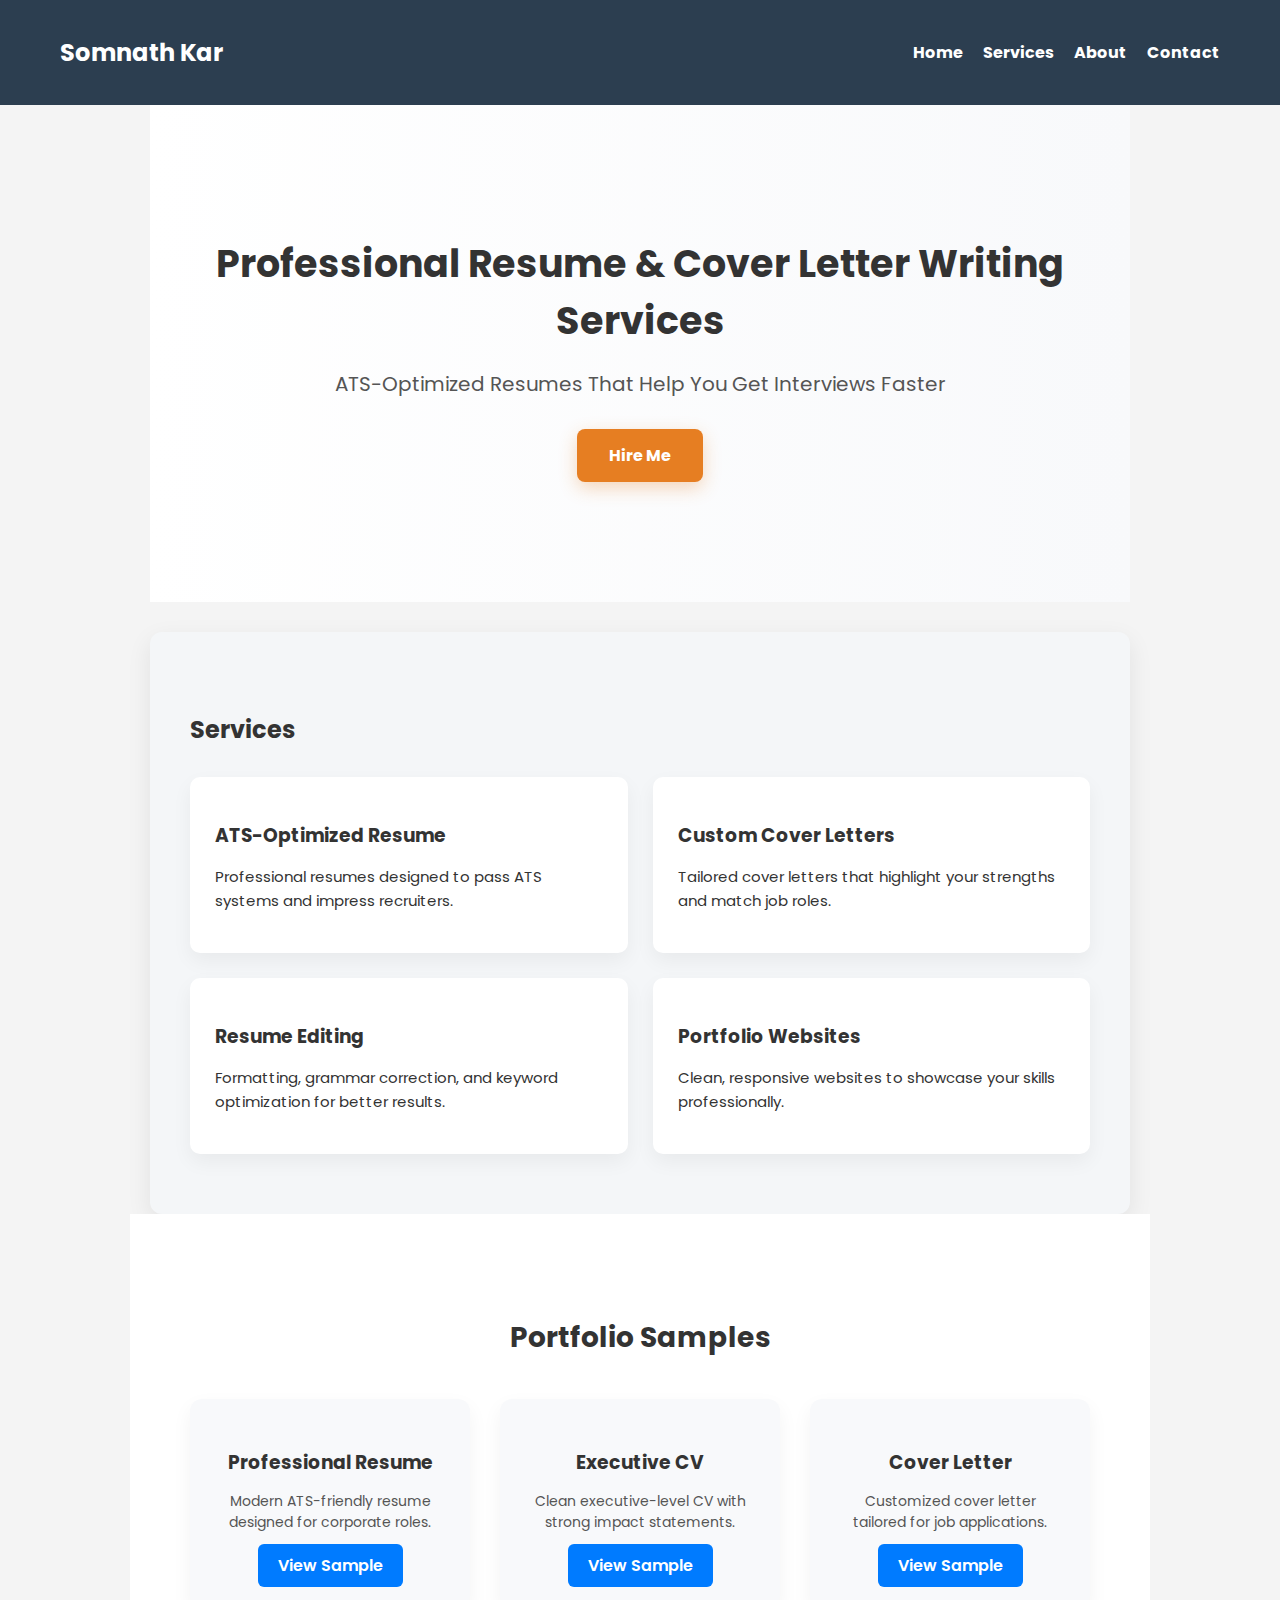
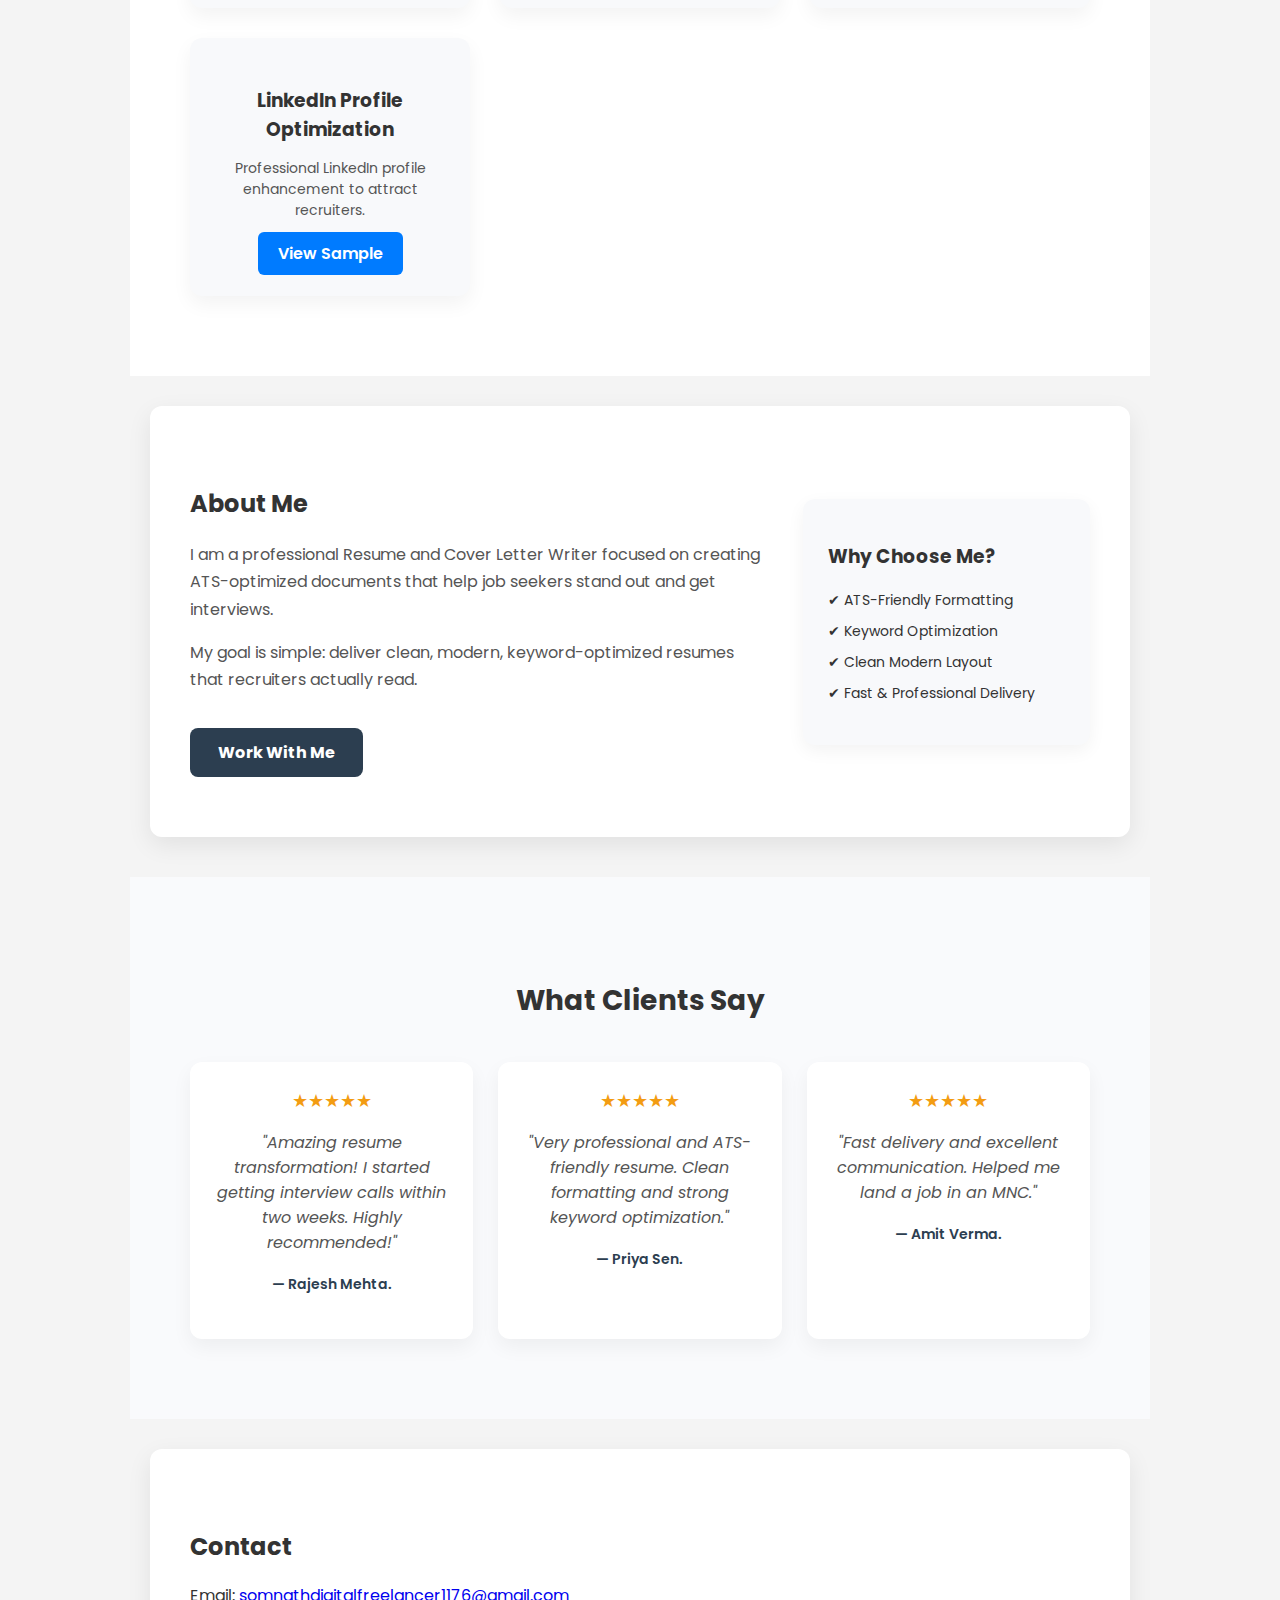
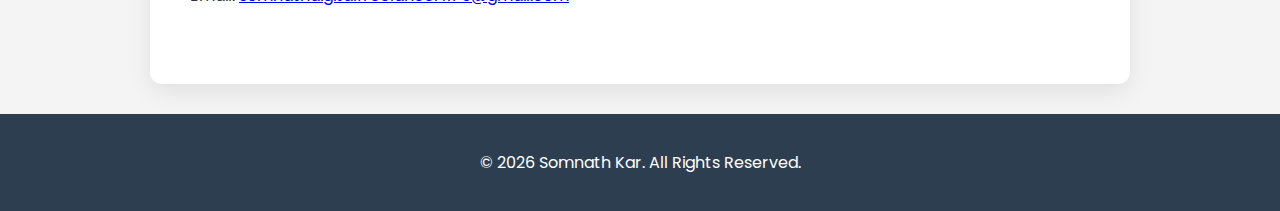
<file: index.html>
<!DOCTYPE html>
<html lang="en">
<head>
    <meta charset="UTF-8">
    <title>Somnath Kar | Resume & Cover Letter Writer</title>
    <meta name="viewport" content="width=device-width, initial-scale=1.0">
    <link href="https://fonts.googleapis.com/css2?family=Poppins:wght@400;600;700&display=swap" rel="stylesheet">
    <link rel="stylesheet" href="style.css">
</head>
<body>

<!-- Navigation -->
<nav>
    <h2>Somnath Kar</h2>
    <ul>
        <li><a href="#home">Home</a></li>
        <li><a href="#services">Services</a></li>
        <li><a href="#about">About</a></li>
        <li><a href="#contact">Contact</a></li>
    </ul>
</nav>

<!-- Hero Section -->
<section id="home">
    <h1>Professional Resume & Cover Letter Writing Services</h1>
    <p>ATS-Optimized Resumes That Help You Get Interviews Faster</p>
    <a href="#contact">Hire Me</a>
</section>

<!-- Services -->
<section id="services">
    <h2>Services</h2>
    <div class="service-container">

        <div class="service-card">
            <h3>ATS-Optimized Resume</h3>
            <p>Professional resumes designed to pass ATS systems and impress recruiters.</p>
        </div>

        <div class="service-card">
            <h3>Custom Cover Letters</h3>
            <p>Tailored cover letters that highlight your strengths and match job roles.</p>
        </div>

        <div class="service-card">
            <h3>Resume Editing</h3>
            <p>Formatting, grammar correction, and keyword optimization for better results.</p>
        </div>

        <div class="service-card">
            <h3>Portfolio Websites</h3>
            <p>Clean, responsive websites to showcase your skills professionally.</p>
        </div>

    </div>
</section>
<!-- Portfolio -->
<section id="portfolio">
    <h2 class="section-title">Portfolio Samples</h2>

    <div class="portfolio-container">

        <div class="portfolio-card">
            <h3>Professional Resume</h3>
            <p>Modern ATS-friendly resume designed for corporate roles.</p>
            <a href="#">View Sample</a>
        </div>

        <div class="portfolio-card">
            <h3>Executive CV</h3>
            <p>Clean executive-level CV with strong impact statements.</p>
            <a href="#">View Sample</a>
        </div>

        <div class="portfolio-card">
            <h3>Cover Letter</h3>
            <p>Customized cover letter tailored for job applications.</p>
            <a href="#">View Sample</a>
        </div>
        <div class="portfolio-card">
    <h3>LinkedIn Profile Optimization</h3>
    <p>Professional LinkedIn profile enhancement to attract recruiters.</p>
    <a href="#">View Sample</a>
</div>
    </div>
</section>


<!-- About -->
<section id="about">
    <div class="about-container">
        <div class="about-text">
            <h2>About Me</h2>
            <p>
                I am a professional Resume and Cover Letter Writer focused on creating 
                ATS-optimized documents that help job seekers stand out and get interviews.
            </p>
            <p>
                My goal is simple: deliver clean, modern, keyword-optimized resumes 
                that recruiters actually read.
            </p>
            <a href="#contact" class="about-btn">Work With Me</a>
        </div>

        <div class="about-highlight">
            <h3>Why Choose Me?</h3>
            <ul>
                <li>✔ ATS-Friendly Formatting</li>
                <li>✔ Keyword Optimization</li>
                <li>✔ Clean Modern Layout</li>
                <li>✔ Fast & Professional Delivery</li>
            </ul>
        </div>
    </div>
</section>

<!-- Testimonials -->
<section id="testimonials">
    <h2 class="section-title">What Clients Say</h2>

    <div class="testimonial-container">

        <div class="testimonial-card">
            <div class="stars">★★★★★</div>
            <p>
                "Amazing resume transformation! I started getting interview calls
                within two weeks. Highly recommended!"
            </p>
            <h4>— Rajesh Mehta.</h4>
        </div>

        <div class="testimonial-card">
            <div class="stars">★★★★★</div>
            <p>
                "Very professional and ATS-friendly resume. Clean formatting
                and strong keyword optimization."
            </p>
            <h4>— Priya Sen.</h4>
        </div>

        <div class="testimonial-card">
            <div class="stars">★★★★★</div>
            <p>
                "Fast delivery and excellent communication. Helped me land
                a job in an MNC."
            </p>
            <h4>— Amit Verma.</h4>
        </div>

    </div>
</section>

<!-- Contact -->
<section id="contact">
    <h2>Contact</h2>
    <p>Email: <a href="mailto:somnathdigitalfreelancer1176@gmail.com">
        somnathdigitalfreelancer1176@gmail.com
    </a></p>
</section>

<!-- Footer -->
<footer>
    <p>© 2026 Somnath Kar. All Rights Reserved.</p>
</footer>

</body>
</html>
</file>
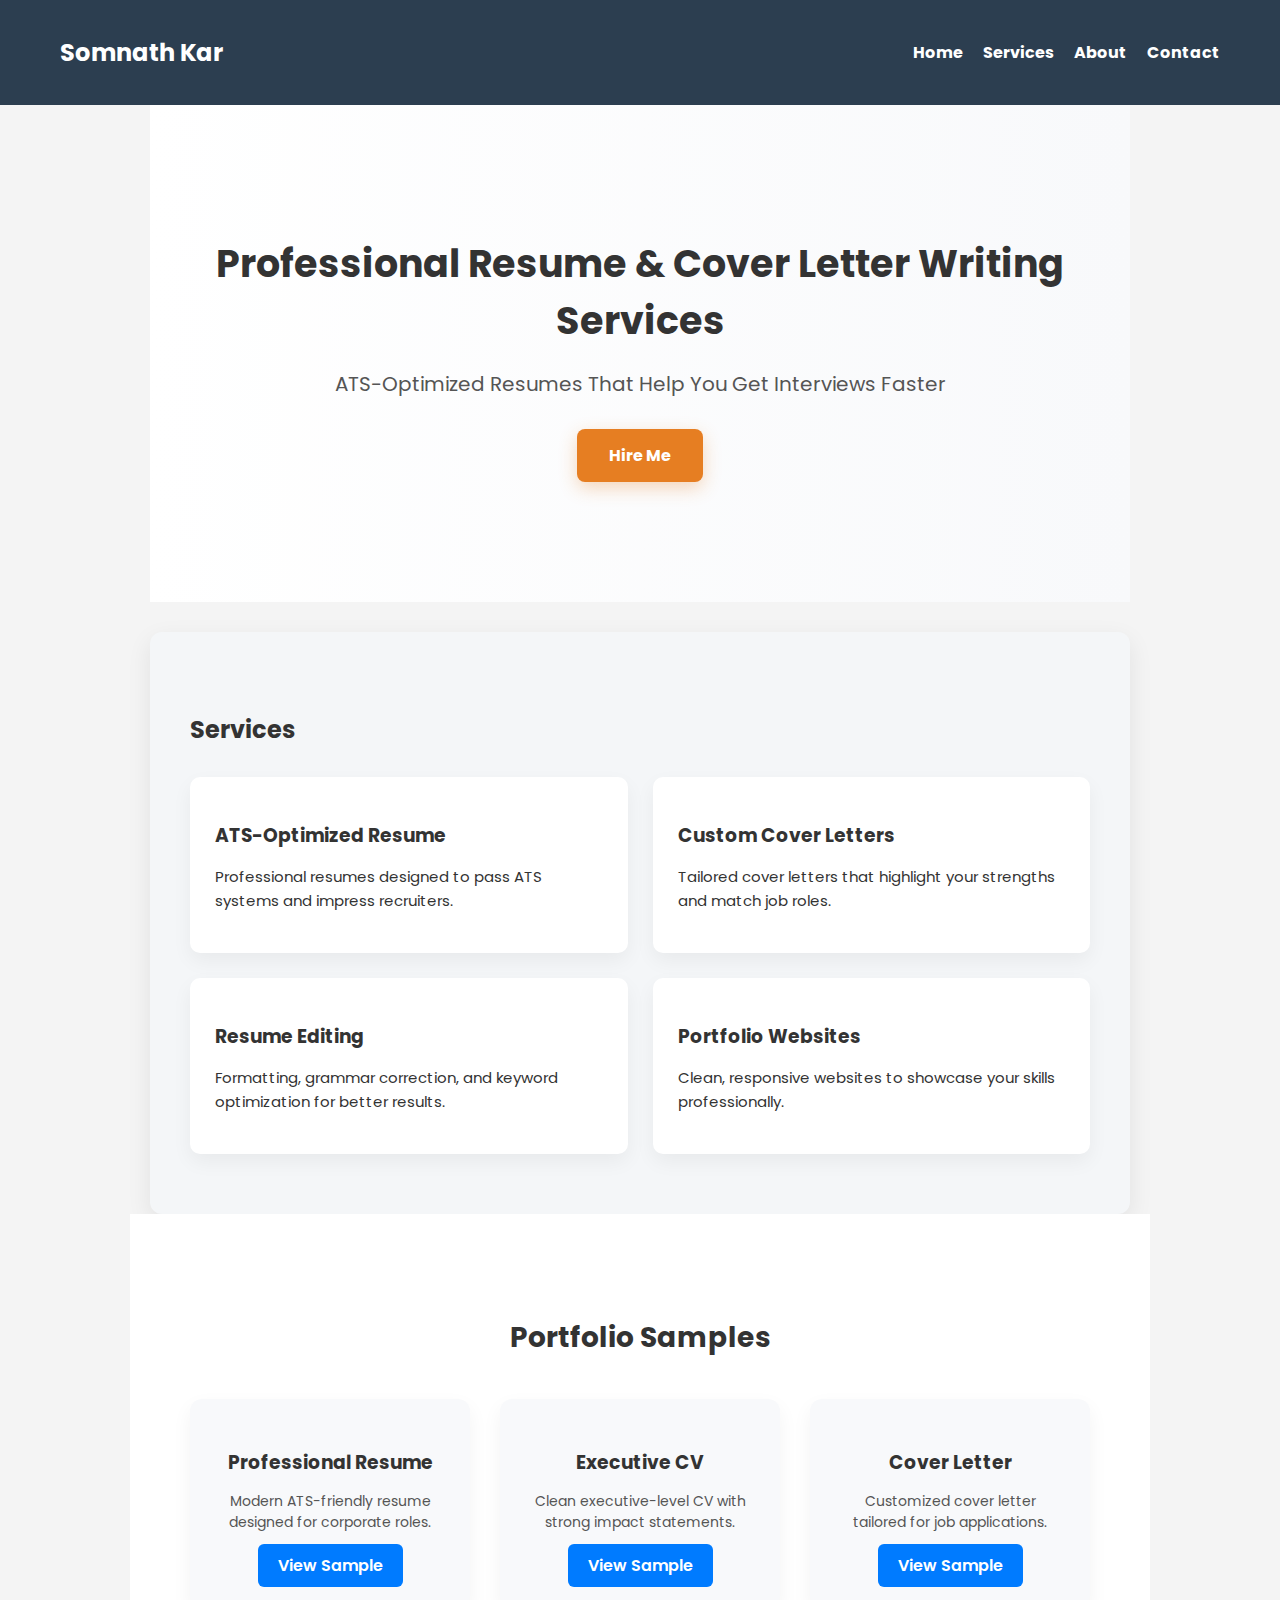
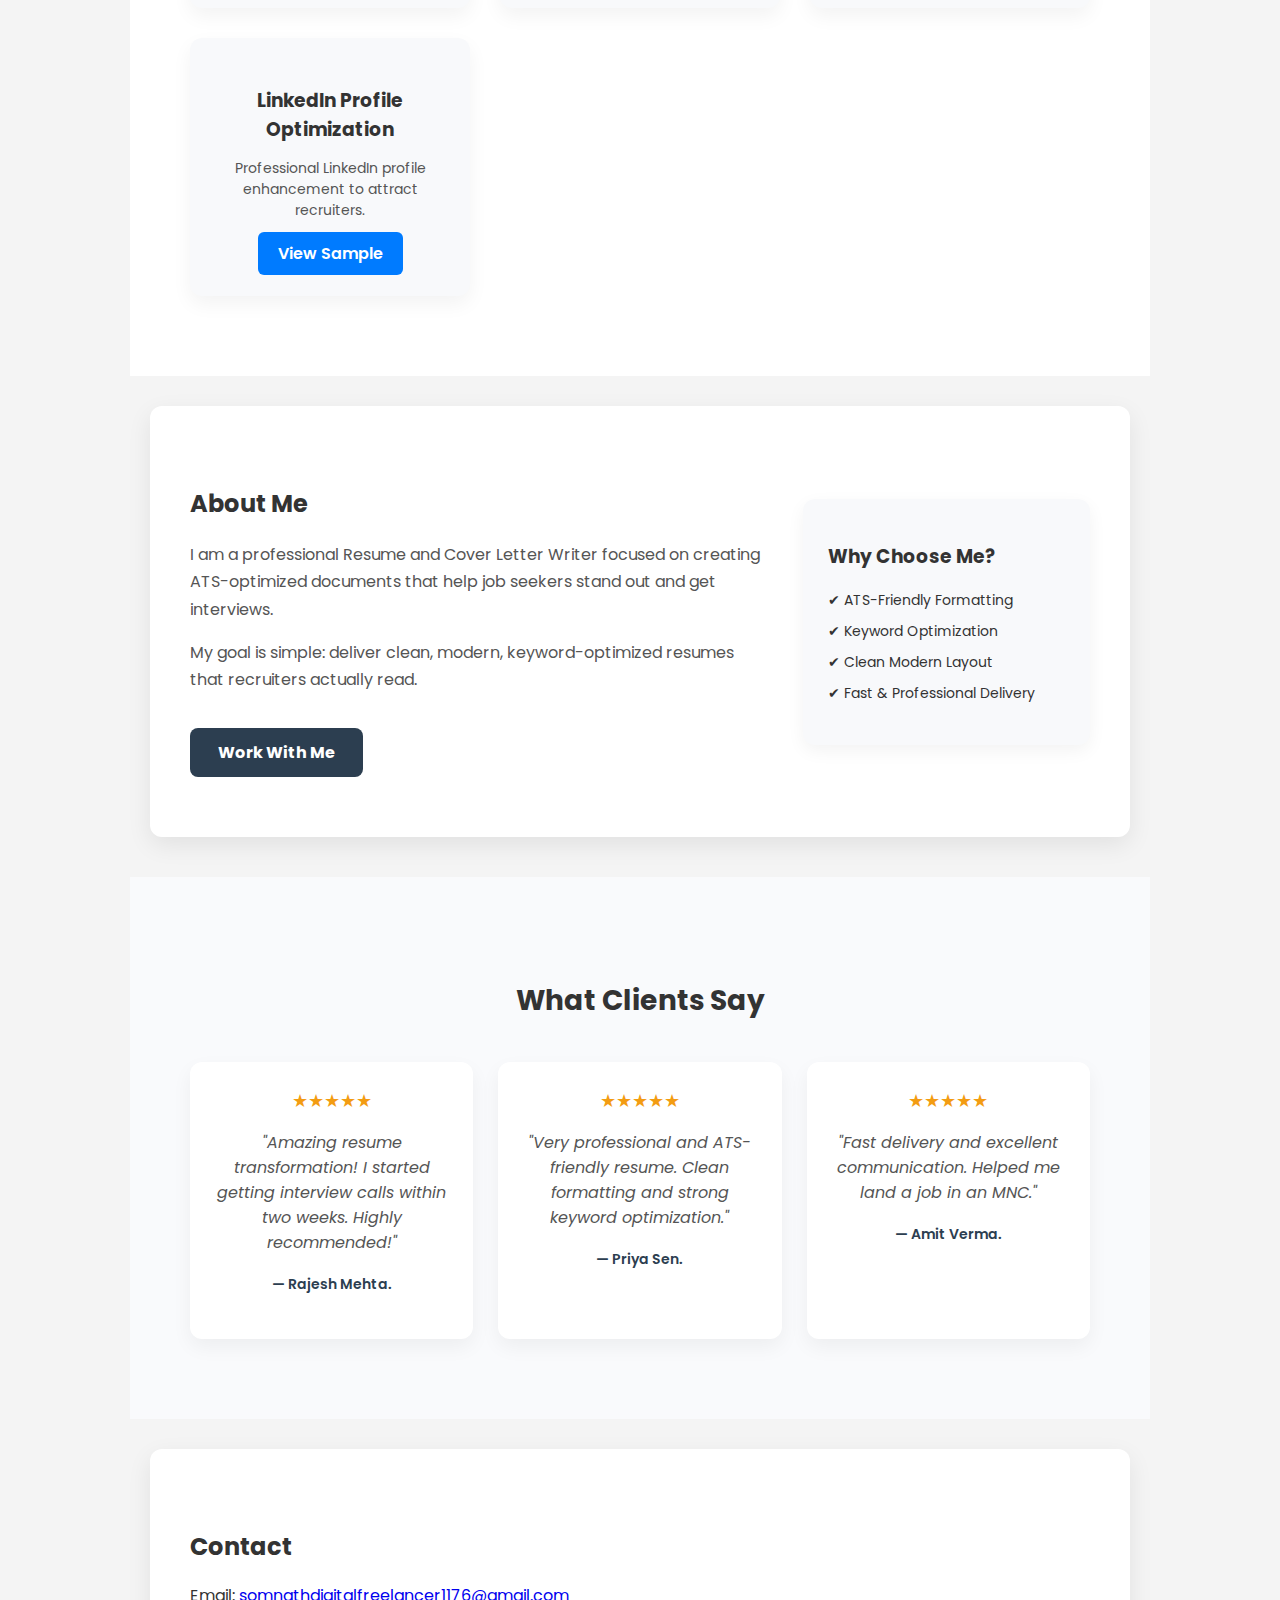
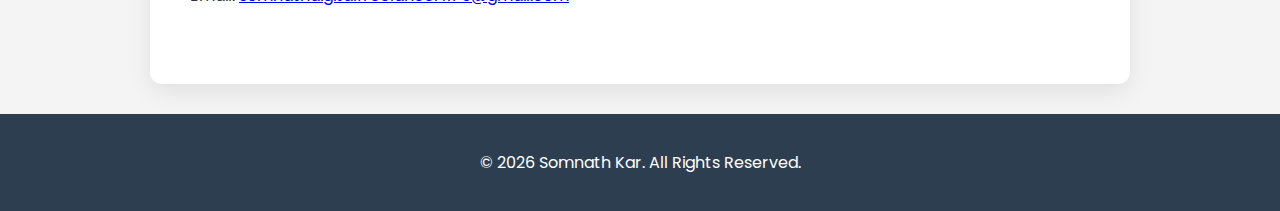
<file: Copy 1/index.html>
<!DOCTYPE html>
<html lang="en">
<head>
    <meta charset="UTF-8">
    <title>Somnath Kar | Resume & Cover Letter Writer</title>
    <meta name="viewport" content="width=device-width, initial-scale=1.0">
    <link href="https://fonts.googleapis.com/css2?family=Poppins:wght@400;600;700&display=swap" rel="stylesheet">
    <link rel="stylesheet" href="style.css">
</head>
<body>

<!-- Navigation -->
<nav>
    <h2>Somnath Kar</h2>
    <ul>
        <li><a href="#home">Home</a></li>
        <li><a href="#services">Services</a></li>
        <li><a href="#about">About</a></li>
        <li><a href="#contact">Contact</a></li>
    </ul>
</nav>

<!-- Hero Section -->
<section id="home">
    <h1>Professional Resume & Cover Letter Writing Services</h1>
    <p>ATS-Optimized Resumes That Help You Get Interviews Faster</p>
    <a href="#contact">Hire Me</a>
</section>

<!-- Services -->
<section id="services">
    <h2>Services</h2>
    <div class="service-container">

        <div class="service-card">
            <h3>ATS-Optimized Resume</h3>
            <p>Professional resumes designed to pass ATS systems and impress recruiters.</p>
        </div>

        <div class="service-card">
            <h3>Custom Cover Letters</h3>
            <p>Tailored cover letters that highlight your strengths and match job roles.</p>
        </div>

        <div class="service-card">
            <h3>Resume Editing</h3>
            <p>Formatting, grammar correction, and keyword optimization for better results.</p>
        </div>

        <div class="service-card">
            <h3>Portfolio Websites</h3>
            <p>Clean, responsive websites to showcase your skills professionally.</p>
        </div>

    </div>
</section>
<!-- Portfolio -->
<section id="portfolio">
    <h2 class="section-title">Portfolio Samples</h2>

    <div class="portfolio-container">

        <div class="portfolio-card">
            <h3>Professional Resume</h3>
            <p>Modern ATS-friendly resume designed for corporate roles.</p>
            <a href="#">View Sample</a>
        </div>

        <div class="portfolio-card">
            <h3>Executive CV</h3>
            <p>Clean executive-level CV with strong impact statements.</p>
            <a href="#">View Sample</a>
        </div>

        <div class="portfolio-card">
            <h3>Cover Letter</h3>
            <p>Customized cover letter tailored for job applications.</p>
            <a href="#">View Sample</a>
        </div>
        <div class="portfolio-card">
    <h3>LinkedIn Profile Optimization</h3>
    <p>Professional LinkedIn profile enhancement to attract recruiters.</p>
    <a href="#">View Sample</a>
</div>
    </div>
</section>


<!-- About -->
<section id="about">
    <div class="about-container">
        <div class="about-text">
            <h2>About Me</h2>
            <p>
                I am a professional Resume and Cover Letter Writer focused on creating 
                ATS-optimized documents that help job seekers stand out and get interviews.
            </p>
            <p>
                My goal is simple: deliver clean, modern, keyword-optimized resumes 
                that recruiters actually read.
            </p>
            <a href="#contact" class="about-btn">Work With Me</a>
        </div>

        <div class="about-highlight">
            <h3>Why Choose Me?</h3>
            <ul>
                <li>✔ ATS-Friendly Formatting</li>
                <li>✔ Keyword Optimization</li>
                <li>✔ Clean Modern Layout</li>
                <li>✔ Fast & Professional Delivery</li>
            </ul>
        </div>
    </div>
</section>

<!-- Testimonials -->
<section id="testimonials">
    <h2 class="section-title">What Clients Say</h2>

    <div class="testimonial-container">

        <div class="testimonial-card">
            <div class="stars">★★★★★</div>
            <p>
                "Amazing resume transformation! I started getting interview calls
                within two weeks. Highly recommended!"
            </p>
            <h4>— Rajesh Mehta.</h4>
        </div>

        <div class="testimonial-card">
            <div class="stars">★★★★★</div>
            <p>
                "Very professional and ATS-friendly resume. Clean formatting
                and strong keyword optimization."
            </p>
            <h4>— Priya Sen.</h4>
        </div>

        <div class="testimonial-card">
            <div class="stars">★★★★★</div>
            <p>
                "Fast delivery and excellent communication. Helped me land
                a job in an MNC."
            </p>
            <h4>— Amit Verma.</h4>
        </div>

    </div>
</section>

<!-- Contact -->
<section id="contact">
    <h2>Contact</h2>
    <p>Email: <a href="mailto:somnathdigitalfreelancer1176@gmail.com">
        somnathdigitalfreelancer1176@gmail.com
    </a></p>
</section>

<!-- Footer -->
<footer>
    <p>© 2026 Somnath Kar. All Rights Reserved.</p>
</footer>

</body>
</html>
</file>
<file: style.css>
html {
    scroll-behavior: smooth;
}

/* Reset basic spacing */
body {
    margin: 0;
    padding-top: 70px;
    font-family: 'Poppins', sans-serif;
    background-color: #f4f4f4;
    color: #333;
}

/* Navigation */
nav {
    background-color: #2c3e50;
    color: white;
    padding: 15px 60px;
    display: flex;
    justify-content: space-between;
    align-items: center;

    position: fixed;
    top: 0;
    width: 100%;
    box-sizing: border-box;
}



nav ul {
    list-style: none;
    display: flex;
    gap: 20px;
    margin: 0;
}

nav a {
    color: white;
    text-decoration: none;
    font-weight: bold;
}

nav a:hover {
    color: #e67e22;
}

/* Sections */
section {
    padding: 100px 40px 60px 40px;
    max-width: 900px;
    margin: auto;
    scroll-margin-top: 80px;
}




/* Hero Section */
#home {
    text-align: center;
    background: linear-gradient(to right, #ffffff, #f8f9fb);
    padding: 140px 40px 120px 40px;
}


#home h1 {
    font-size: 38px;
    margin-bottom: 15px;
    font-weight: 700;
}


#home p {
    font-size: 20px;
    margin-bottom: 30px;
    color: #555;
}


#home a {
    display: inline-block;
    padding: 14px 32px;
    background-color: #e67e22;
    color: white;
    text-decoration: none;
    border-radius: 8px;
    font-weight: bold;
    transition: all 0.3s ease;
    box-shadow: 0 6px 18px rgba(230, 126, 34, 0.3);
}


#home a:hover {
    background-color: #d35400;
    transform: translateY(-3px);
    box-shadow: 0 12px 25px rgba(230, 126, 34, 0.4);
}


/* Other Sections */
#services, #about, #contact {
    background-color: white;
    margin-top: 30px;
    border-radius: 12px;
    padding: 60px 40px;
    box-shadow: 0 8px 25px rgba(0, 0, 0, 0.08);
}


/* Footer */
footer {
    text-align: center;
    padding: 20px;
    background-color: #2c3e50;
    color: white;
    margin-top: 30px;
}
.service-container {
    display: grid;
    grid-template-columns: repeat(2, 1fr);
    gap: 25px;
    margin-top: 30px;
}


.service-card {
    background: #ffffff;
    padding: 25px;
    border-radius: 10px;
    box-shadow: 0 8px 20px rgba(0, 0, 0, 0.05);
    transition: transform 0.3s ease, box-shadow 0.3s ease;
}
#services {
    background-color: #f4f6f8;
    padding: 60px 40px;
}


.service-card h3 {
    margin-bottom: 10px;
}

.service-card p {
    font-size: 15px;
    line-height: 1.6;
}


.service-card:hover {
    transform: translateY(-5px);
    box-shadow: 0 12px 25px rgba(0, 0, 0, 0.1);
}
/* About Section Layout */
.about-container {
    display: grid;
    grid-template-columns: 2fr 1fr;
    gap: 40px;
    align-items: center;
}

.about-text p {
    margin-bottom: 15px;
    line-height: 1.7;
    color: #555;
}

.about-btn {
    display: inline-block;
    margin-top: 20px;
    padding: 12px 28px;
    background-color: #2c3e50;
    color: white;
    text-decoration: none;
    border-radius: 8px;
    font-weight: bold;
    transition: 0.3s ease;
}

.about-btn:hover {
    background-color: #1a252f;
    transform: translateY(-2px);
}

.about-highlight {
    background: #f8f9fb;
    padding: 25px;
    border-radius: 12px;
    box-shadow: 0 6px 18px rgba(0, 0, 0, 0.05);
}

.about-highlight ul {
    list-style: none;
    padding: 0;
}

.about-highlight li {
    margin-bottom: 10px;
    font-size: 14px;
}
/* Testimonials Section */
#testimonials {
    margin-top: 40px;
}

.testimonial-container {
    display: grid;
    grid-template-columns: repeat(2, 1fr);
    gap: 25px;
    margin-top: 30px;
}

.testimonial-card {
    background: #ffffff;
    padding: 25px;
    border-radius: 12px;
    box-shadow: 0 6px 18px rgba(0, 0, 0, 0.06);
}

.testimonial-card p {
    font-style: italic;
    color: #555;
    margin-bottom: 15px;
}

.testimonial-card h4 {
    font-size: 14px;
    color: #2c3e50;
}
/* Responsive Design */
@media (max-width: 768px) {

    nav {
        flex-direction: column;
        gap: 10px;
        padding: 15px 20px;
    }

    .service-container {
        grid-template-columns: 1fr;
    }

    .about-container {
        grid-template-columns: 1fr;
    }

    .testimonial-container {
        grid-template-columns: 1fr;
    }

}

#testimonials {
    padding: 80px 60px;
    background: #f9fafc;
    text-align: center;
}

.section-title {
    font-size: 28px;
    margin-bottom: 40px;
}

.testimonial-container {
    display: grid;
    grid-template-columns: repeat(auto-fit, minmax(250px, 1fr));
    gap: 25px;
}

.testimonial-card {
    background: white;
    padding: 25px;
    border-radius: 12px;
    box-shadow: 0 8px 20px rgba(0, 0, 0, 0.05);
    transition: transform 0.3s ease;
}

.testimonial-card:hover {
    transform: translateY(-8px);
    box-shadow: 0 15px 35px rgba(0, 0, 0, 0.12);
}


.testimonial-card p {
    font-style: italic;
    margin-bottom: 15px;
}

.testimonial-card h4 {
    font-weight: 600;
    color: #2c3e50;
}
.stars {
    color: #f39c12;
    margin-bottom: 10px;
    font-size: 18px;
}
#portfolio {
    padding: 80px 60px;
    background: #ffffff;
    text-align: center;
}

.portfolio-container {
    display: grid;
    grid-template-columns: repeat(auto-fit, minmax(250px, 1fr));
    gap: 30px;
    margin-top: 40px;
}

.portfolio-card {
    background: #f8f9fb;
    padding: 30px;
    border-radius: 12px;
    box-shadow: 0 8px 20px rgba(0, 0, 0, 0.05);
    transition: transform 0.3s ease, box-shadow 0.3s ease;
}

.portfolio-card:hover {
    transform: translateY(-8px);
    box-shadow: 0 15px 35px rgba(0, 0, 0, 0.12);
}

.portfolio-card h3 {
    margin-bottom: 10px;
}

.portfolio-card p {
    font-size: 14px;
    color: #555;
    margin-bottom: 20px;
}

.portfolio-card a {
    text-decoration: none;
    background: #007bff;
    color: white;
    padding: 10px 20px;
    border-radius: 6px;
    font-weight: 600;
    transition: background 0.3s ease;
}

.portfolio-card a:hover {
    background: #d35400;
}
</file>
<file: Copy 1/style.css>
html {
    scroll-behavior: smooth;
}

/* Reset basic spacing */
body {
    margin: 0;
    padding-top: 70px;
    font-family: 'Poppins', sans-serif;
    background-color: #f4f4f4;
    color: #333;
}

/* Navigation */
nav {
    background-color: #2c3e50;
    color: white;
    padding: 15px 60px;
    display: flex;
    justify-content: space-between;
    align-items: center;

    position: fixed;
    top: 0;
    width: 100%;
    box-sizing: border-box;
}



nav ul {
    list-style: none;
    display: flex;
    gap: 20px;
    margin: 0;
}

nav a {
    color: white;
    text-decoration: none;
    font-weight: bold;
}

nav a:hover {
    color: #e67e22;
}

/* Sections */
section {
    padding: 100px 40px 60px 40px;
    max-width: 900px;
    margin: auto;
    scroll-margin-top: 80px;
}




/* Hero Section */
#home {
    text-align: center;
    background: linear-gradient(to right, #ffffff, #f8f9fb);
    padding: 140px 40px 120px 40px;
}


#home h1 {
    font-size: 38px;
    margin-bottom: 15px;
    font-weight: 700;
}


#home p {
    font-size: 20px;
    margin-bottom: 30px;
    color: #555;
}


#home a {
    display: inline-block;
    padding: 14px 32px;
    background-color: #e67e22;
    color: white;
    text-decoration: none;
    border-radius: 8px;
    font-weight: bold;
    transition: all 0.3s ease;
    box-shadow: 0 6px 18px rgba(230, 126, 34, 0.3);
}


#home a:hover {
    background-color: #d35400;
    transform: translateY(-3px);
    box-shadow: 0 12px 25px rgba(230, 126, 34, 0.4);
}


/* Other Sections */
#services, #about, #contact {
    background-color: white;
    margin-top: 30px;
    border-radius: 12px;
    padding: 60px 40px;
    box-shadow: 0 8px 25px rgba(0, 0, 0, 0.08);
}


/* Footer */
footer {
    text-align: center;
    padding: 20px;
    background-color: #2c3e50;
    color: white;
    margin-top: 30px;
}
.service-container {
    display: grid;
    grid-template-columns: repeat(2, 1fr);
    gap: 25px;
    margin-top: 30px;
}


.service-card {
    background: #ffffff;
    padding: 25px;
    border-radius: 10px;
    box-shadow: 0 8px 20px rgba(0, 0, 0, 0.05);
    transition: transform 0.3s ease, box-shadow 0.3s ease;
}
#services {
    background-color: #f4f6f8;
    padding: 60px 40px;
}


.service-card h3 {
    margin-bottom: 10px;
}

.service-card p {
    font-size: 15px;
    line-height: 1.6;
}


.service-card:hover {
    transform: translateY(-5px);
    box-shadow: 0 12px 25px rgba(0, 0, 0, 0.1);
}
/* About Section Layout */
.about-container {
    display: grid;
    grid-template-columns: 2fr 1fr;
    gap: 40px;
    align-items: center;
}

.about-text p {
    margin-bottom: 15px;
    line-height: 1.7;
    color: #555;
}

.about-btn {
    display: inline-block;
    margin-top: 20px;
    padding: 12px 28px;
    background-color: #2c3e50;
    color: white;
    text-decoration: none;
    border-radius: 8px;
    font-weight: bold;
    transition: 0.3s ease;
}

.about-btn:hover {
    background-color: #1a252f;
    transform: translateY(-2px);
}

.about-highlight {
    background: #f8f9fb;
    padding: 25px;
    border-radius: 12px;
    box-shadow: 0 6px 18px rgba(0, 0, 0, 0.05);
}

.about-highlight ul {
    list-style: none;
    padding: 0;
}

.about-highlight li {
    margin-bottom: 10px;
    font-size: 14px;
}
/* Testimonials Section */
#testimonials {
    margin-top: 40px;
}

.testimonial-container {
    display: grid;
    grid-template-columns: repeat(2, 1fr);
    gap: 25px;
    margin-top: 30px;
}

.testimonial-card {
    background: #ffffff;
    padding: 25px;
    border-radius: 12px;
    box-shadow: 0 6px 18px rgba(0, 0, 0, 0.06);
}

.testimonial-card p {
    font-style: italic;
    color: #555;
    margin-bottom: 15px;
}

.testimonial-card h4 {
    font-size: 14px;
    color: #2c3e50;
}
/* Responsive Design */
@media (max-width: 768px) {

    nav {
        flex-direction: column;
        gap: 10px;
        padding: 15px 20px;
    }

    .service-container {
        grid-template-columns: 1fr;
    }

    .about-container {
        grid-template-columns: 1fr;
    }

    .testimonial-container {
        grid-template-columns: 1fr;
    }

}

#testimonials {
    padding: 80px 60px;
    background: #f9fafc;
    text-align: center;
}

.section-title {
    font-size: 28px;
    margin-bottom: 40px;
}

.testimonial-container {
    display: grid;
    grid-template-columns: repeat(auto-fit, minmax(250px, 1fr));
    gap: 25px;
}

.testimonial-card {
    background: white;
    padding: 25px;
    border-radius: 12px;
    box-shadow: 0 8px 20px rgba(0, 0, 0, 0.05);
    transition: transform 0.3s ease;
}

.testimonial-card:hover {
    transform: translateY(-8px);
    box-shadow: 0 15px 35px rgba(0, 0, 0, 0.12);
}


.testimonial-card p {
    font-style: italic;
    margin-bottom: 15px;
}

.testimonial-card h4 {
    font-weight: 600;
    color: #2c3e50;
}
.stars {
    color: #f39c12;
    margin-bottom: 10px;
    font-size: 18px;
}
#portfolio {
    padding: 80px 60px;
    background: #ffffff;
    text-align: center;
}

.portfolio-container {
    display: grid;
    grid-template-columns: repeat(auto-fit, minmax(250px, 1fr));
    gap: 30px;
    margin-top: 40px;
}

.portfolio-card {
    background: #f8f9fb;
    padding: 30px;
    border-radius: 12px;
    box-shadow: 0 8px 20px rgba(0, 0, 0, 0.05);
    transition: transform 0.3s ease, box-shadow 0.3s ease;
}

.portfolio-card:hover {
    transform: translateY(-8px);
    box-shadow: 0 15px 35px rgba(0, 0, 0, 0.12);
}

.portfolio-card h3 {
    margin-bottom: 10px;
}

.portfolio-card p {
    font-size: 14px;
    color: #555;
    margin-bottom: 20px;
}

.portfolio-card a {
    text-decoration: none;
    background: #007bff;
    color: white;
    padding: 10px 20px;
    border-radius: 6px;
    font-weight: 600;
    transition: background 0.3s ease;
}

.portfolio-card a:hover {
    background: #d35400;
}
</file>
